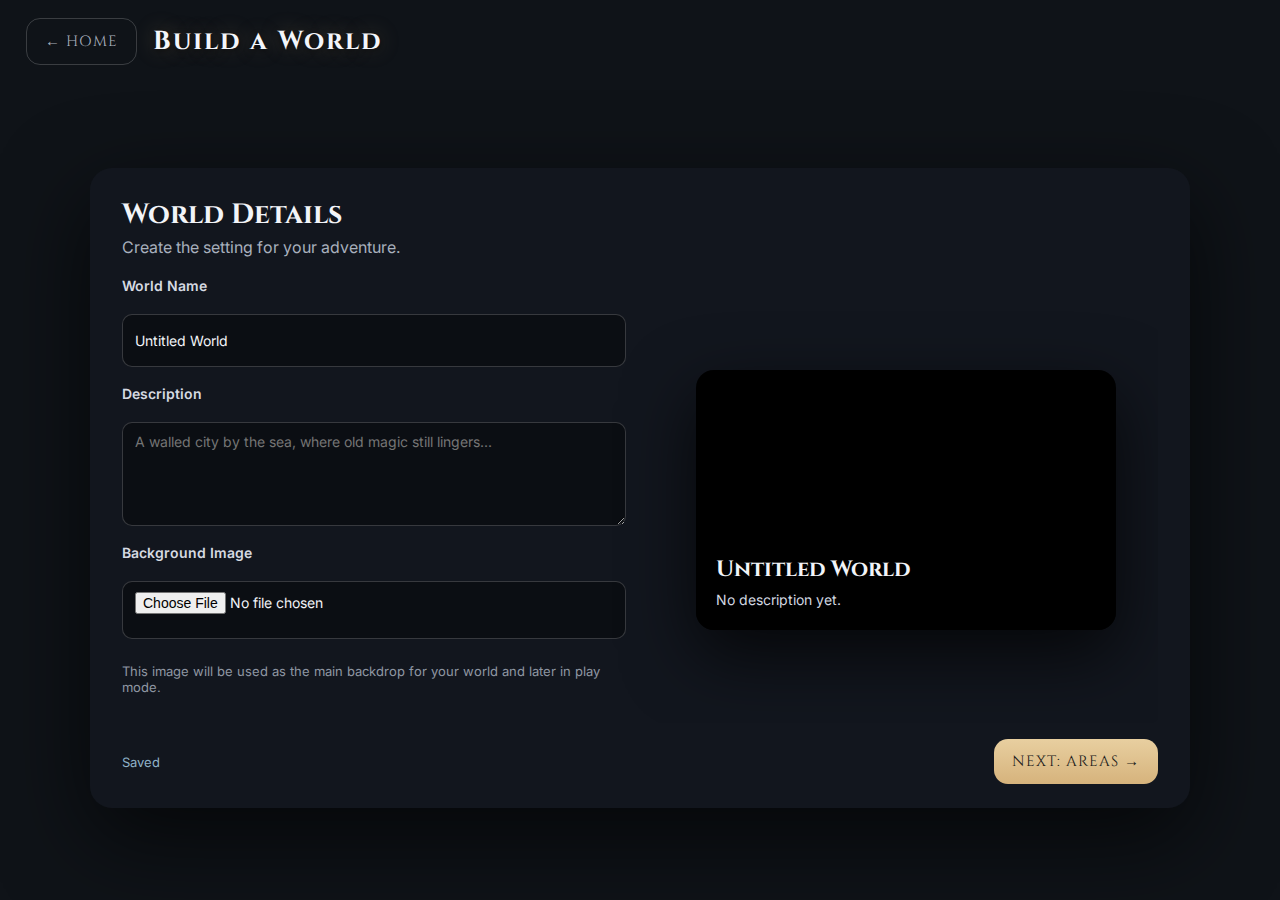
<file: build.html>
<!doctype html>
<html lang="en">
<head>
  <meta charset="utf-8" />
  <meta name="viewport" content="width=device-width, initial-scale=1" />
  <title>Arkana — Build</title>

  <link rel="preconnect" href="https://fonts.googleapis.com">
  <link rel="preconnect" href="https://fonts.gstatic.com" crossorigin>
  <link href="https://fonts.googleapis.com/css2?family=Cinzel:wght@600;700&family=Inter:wght@400;500;600&display=swap" rel="stylesheet">

  <link rel="stylesheet" href="./build.css" />
</head>
<body>

  <header class="topbar">
    <button id="btnBack" class="btn btn-ghost">← Home</button>
    <h1 class="title">Build a World</h1>
  </header>

  <main class="builder-root">

    <!-- Wizard Step: World -->
    <section class="wizard-card" id="stepWorld">

      <div class="wizard-header">
        <h2>World Details</h2>
        <p>Create the setting for your adventure.</p>
      </div>

      <div class="wizard-body">

        <!-- Left: Form -->
        <div class="form-panel">

          <label class="field">
            <span>World Name</span>
            <input id="inputName" type="text" placeholder="The Shattered Realm" />
          </label>

          <label class="field">
            <span>Description</span>
            <textarea id="inputDescription" rows="4"
              placeholder="A walled city by the sea, where old magic still lingers..."></textarea>
          </label>

          <label class="field">
            <span>Background Image</span>
            <input id="inputImage" type="file" accept="image/*" />
          </label>

          <p class="hint">
            This image will be used as the main backdrop for your world and later in play mode.
          </p>

        </div>

        <!-- Right: Preview -->
        <div class="preview-panel">

          <div class="preview-card" id="previewCard">
            <div class="preview-bg" id="previewBg"></div>
            <div class="preview-overlay"></div>

            <div class="preview-content">
              <h3 id="previewName">Untitled World</h3>
              <p id="previewDescription">No description yet.</p>
            </div>
          </div>

        </div>

      </div>

      <div class="wizard-footer">
        <span class="save-indicator" id="saveIndicator">Saved</span>

        <button id="btnNext" class="btn btn-primary">
          Next: Areas →
        </button>
      </div>

    </section>

      <!-- Step 2: Areas -->
  <section class="wizard-card hidden" id="stepAreas">

    <div class="wizard-header">
      <h2>Areas</h2>
      <p>Design the linear flow of your adventure.</p>
    </div>

    <div class="areas-body">

      <!-- Left: Area List -->
      <div class="areas-list-panel">
        <button id="btnAddArea" class="btn btn-secondary full">
          + Add Area
        </button>

        <div id="areasList" class="areas-list"></div>
      </div>


      <!-- Right: Area Editor -->
      <div class="area-editor-panel hidden" id="areaEditor">

        <label class="field">
          <span>Area Name</span>
          <input id="areaName" type="text" />
        </label>

        <label class="field">
          <span>Description</span>
          <textarea id="areaDescription" rows="4"></textarea>
        </label>

        <label class="field">
          <span>Background Image</span>
          <input id="areaImage" type="file" accept="image/*" />
        </label>

        <div class="preview-panel">
          <div class="preview-card small">
            <div class="preview-bg" id="areaPreviewBg"></div>
            <div class="preview-overlay"></div>
            <div class="preview-content">
              <h3 id="areaPreviewName">Untitled Area</h3>
              <p id="areaPreviewDescription">No description yet.</p>
            </div>
          </div>
        </div>

        <button id="btnEditEntities" class="btn btn-primary">
            Edit Entities →
        </button>


      </div>

    </div>

    <div class="wizard-footer">
      <button id="btnBackToWorld" class="btn btn-outline">
        ← Back to World
      </button>
      
    </div>
    </section>

    <!-- Step 3: Entities -->
<section class="wizard-card hidden" id="stepEntities">

  <div class="wizard-header">
    <h2>Entities</h2>
    <p id="entitiesSubtitle">Design encounters for this area.</p>
  </div>

  <div class="entities-body">

    <!-- Left: Entity List -->
    <div class="entities-list-panel">

      <div class="entity-buttons">
        <button id="btnAddNPC" class="btn btn-secondary">+ NPC</button>
        <button id="btnAddEnemy" class="btn btn-secondary">+ Enemy</button>
        <button id="btnAddCheckpoint" class="btn btn-secondary">+ Checkpoint</button>
      </div>

      <div id="entitiesList" class="entities-list"></div>

    </div>

    <!-- Right: Entity Editor (placeholder for now) -->
    <div class="entity-editor-panel hidden" id="entityEditor">
      <p class="hint">Select an entity to edit its details.</p>
    </div>

  </div>

  <div class="wizard-footer">
    <button id="btnBackToAreas" class="btn btn-outline">
      ← Back to Areas
    </button>
  </div>

</section>


  </main>

  <script type="module" src="./js/build.js"></script>
</body>
</html>
</file>
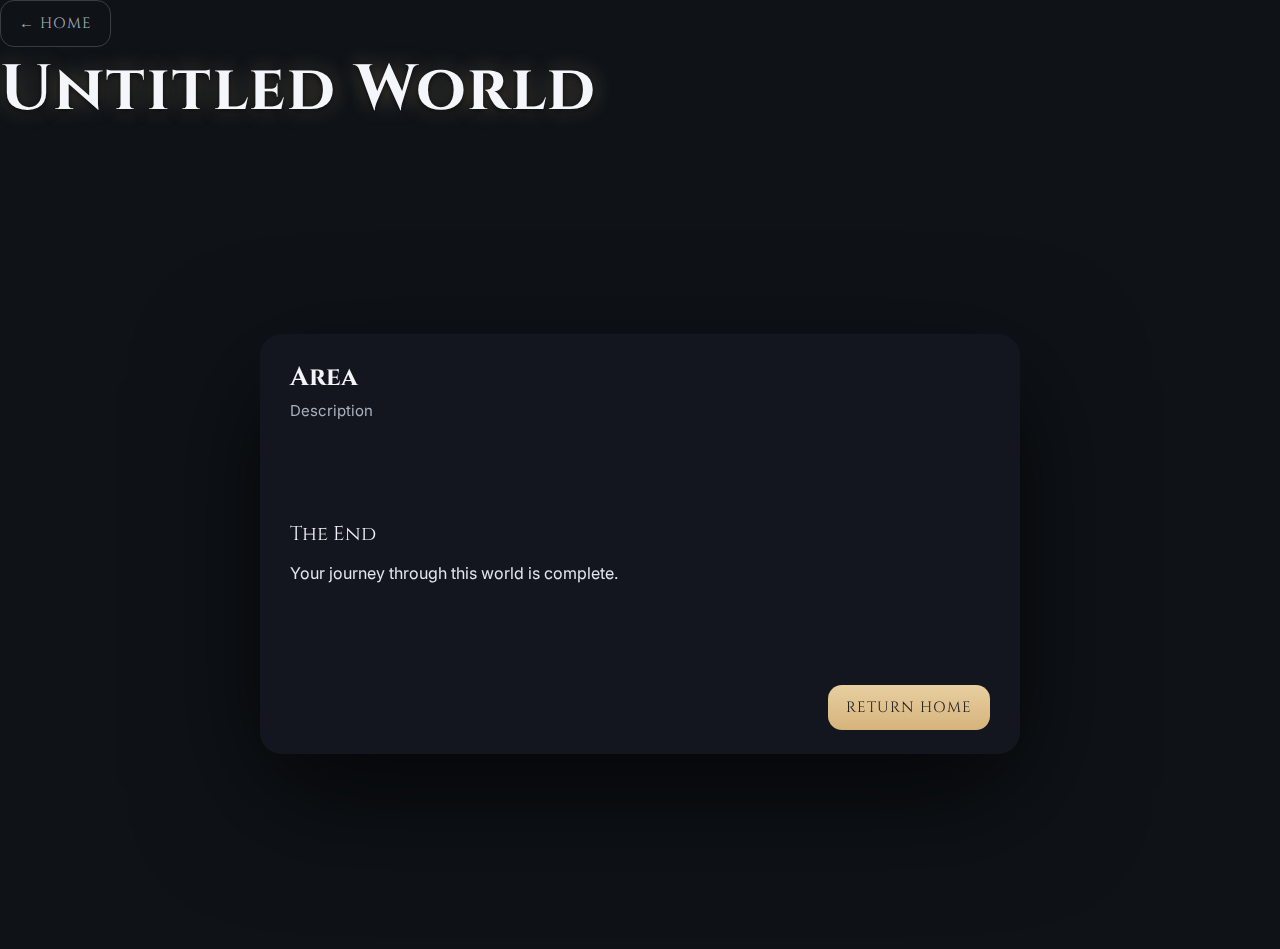
<file: play.html>
<!doctype html>
<html lang="en">
<head>
  <meta charset="utf-8" />
  <meta name="viewport" content="width=device-width, initial-scale=1" />
  <title>Arkana — Play</title>

  <link rel="preconnect" href="https://fonts.googleapis.com">
  <link rel="preconnect" href="https://fonts.gstatic.com" crossorigin>
  <link href="https://fonts.googleapis.com/css2?family=Cinzel:wght@600;700&family=Inter:wght@400;500;600&display=swap" rel="stylesheet">

  <link rel="stylesheet" href="./play.css" />
</head>
<body>

  <header class="topbar">
    <button id="btnHome" class="btn btn-ghost">← Home</button>
    <h1 class="title" id="worldTitle">Arkana</h1>
  </header>

  <main class="play-root">

    <!-- Background -->
    <div class="play-background" id="playBackground"></div>

    <!-- Main Card -->
    <section class="play-card">

      <div class="play-header">
        <h2 id="areaTitle">Area</h2>
        <p id="areaDescription">Description</p>
      </div>

      <div class="play-body" id="playBody">
        <!-- Entity content injected here -->
      </div>

      <div class="play-footer" id="playFooter">
        <!-- Buttons injected here -->
      </div>

    </section>

  </main>

  <script type="module" src="./js/play.js"></script>
</body>
</html>
</file>
<file: build.css>
@import url("./style.css");

/* ---------------- Top Bar ---------------- */

.topbar {
  display: flex;
  align-items: center;
  gap: 16px;
  padding: 18px 26px;
}

.title {
  font-size: 26px;
  margin: 0;
}

/* ---------------- Layout Root ---------------- */

.builder-root {
  min-height: calc(100vh - 90px);
  display: flex;
  justify-content: center;
  align-items: center;
  padding: 20px;
}

/* ---------------- Wizard Card ---------------- */

.wizard-card {
  width: 100%;
  max-width: 1100px;
  height: 640px;

  display: flex;
  flex-direction: column;

  padding: 28px 32px 24px;

  overflow: hidden;   /* anchor scroll system */
}

/* ---------------- Header ---------------- */
.wizard-header p {
  margin: 0 0 20px;
}

/* ---------------- Wizard Body ---------------- */

.wizard-body {
  flex: 1;
  display: grid;
  grid-template-columns: 1fr 1fr;
  gap: 28px;

  min-height: 0;      /* REQUIRED for scroll */
  overflow: hidden;
}

/* ---------------- Form ---------------- */

.form-panel {
  display: grid;
  gap: 18px;
}

.field {
  display: grid;
  gap: 6px;
}

.hint {
  margin: 6px 0 0;
  font-size: 13px;
  color: #8f97a3;
}

/* ---------------- Preview ---------------- */

.preview-panel {
  display: grid;
  place-items: center;
}

.preview-card {
  position: relative;
  width: 100%;
  max-width: 420px;
  height: 260px;
  overflow: hidden;
}

.preview-bg {
  position: absolute;
  inset: 0;
  background-size: cover;
  background-position: center;
  filter: saturate(0.9) contrast(1.05);
}

.preview-overlay {
  position: absolute;
  inset: 0;
  background:
    linear-gradient(180deg, rgba(0,0,0,0.2), rgba(0,0,0,0.85));
}

.preview-content {
  position: absolute;
  inset: 0;
  padding: 20px;
  display: flex;
  flex-direction: column;
  justify-content: flex-end;
  gap: 6px;
}

/* ---------------- Footer ---------------- */

.wizard-footer {
  margin-top: 16px;
  display: flex;
  justify-content: space-between;
  align-items: center;
  flex-shrink: 0;
}

.save-indicator {
  font-size: 13px;
  color: #8fb1c7;
}

/* ---------------- Areas Step ---------------- */

.areas-body {
  flex: 1;
  display: grid;
  grid-template-columns: 0.9fr 1.1fr;
  gap: 26px;

  min-height: 0;
  overflow: hidden;
}

/* Area List */

.areas-list-panel {
  display: flex;
  flex-direction: column;
  gap: 14px;
  height: 100%;
  min-height: 0;
}

.full {
  width: 100%;
}

.areas-list {
  flex: 1;
  min-height: 0;
  overflow-y: auto;
  padding-right: 6px;

  display: grid;
  gap: 12px;
}

.area-card {
  padding: 12px 14px;
  display: grid;
  grid-template-columns: auto 1fr auto;
  gap: 10px;
  cursor: pointer;
  transition: transform 160ms ease, box-shadow 160ms ease, border-color 160ms ease, background 160ms ease;
}

.area-thumb {
  width: 52px;
  height: 52px;
  border-radius: 10px;
  background-size: cover;
  background-position: center;
  box-shadow: inset 0 0 0 1px rgba(255,255,255,0.12);
  position: relative;
  overflow: hidden;
}

.area-thumb::after {
  content: "";
  position: absolute;
  inset: 0;
  background: linear-gradient(135deg, rgba(0,0,0,0.15), rgba(0,0,0,0.35));
}

.area-card:hover {
  transform: translateY(-2px);
  box-shadow: 0 12px 26px rgba(0,0,0,0.35);
}

.area-card.dragging {
  opacity: 0.6;
}

.area-drop-line {
  height: 3px;
  border-radius: 999px;
  background: rgba(214,179,124,0.8);
}

.area-controls {
  display: flex;
  flex-direction: column;
  gap: 6px;
}

.area-controls button {
  font-size: 12px;
  padding: 4px 8px;
}

/* Editor Panel */

.area-editor-panel {
  display: grid;
  gap: 16px;
  height: 100%;
  min-height: 0;
  overflow-y: auto;
  padding-right: 6px;
}

.preview-card.small {
  height: 200px;
}

/* ---------------- Entities Wizard ---------------- */

.entities-body {
  flex: 1;
  display: grid;
  grid-template-columns: 0.9fr 1.1fr;
  gap: 26px;

  min-height: 0;
  overflow: hidden;
}

.entities-list-panel {
  display: flex;
  flex-direction: column;
  gap: 12px;
  height: 100%;
  min-height: 0;
}

.entity-buttons {
  display: flex;
  gap: 8px;
  flex-shrink: 0;
}

#entitiesList {
  flex: 1;
  min-height: 0;
  overflow-y: auto;
  padding-right: 6px;

  display: grid;
  gap: 10px;
}

#entityEditor {
  height: 100%;
  min-height: 0;
  overflow-y: auto;
  padding-right: 6px;
}

.entity-heading {
  display: flex;
  align-items: center;
  gap: 8px;
}

.entity-badge {
  font-size: 11px;
  font-weight: 700;
  letter-spacing: 0.5px;
  text-transform: uppercase;
  padding: 2px 8px;
  border-radius: 999px;
  border: 1px solid rgba(255,255,255,0.2);
  line-height: 1.2;
  white-space: nowrap;
}

.entity-badge-npc {
  background: rgba(143,177,199,0.25);
  color: #cfe2f0;
  border-color: rgba(143,177,199,0.6);
}

.entity-badge-enemy {
  background: rgba(217,83,79,0.2);
  color: #f4b1ae;
  border-color: rgba(217,83,79,0.6);
}

.entity-badge-checkpoint {
  background: rgba(214,179,124,0.25);
  color: #f0dbb3;
  border-color: rgba(214,179,124,0.6);
}

.entity-editor-panel {
  padding: 16px;
  height: 100%;
  min-height: 0;
}

.entity-card {
  transition: transform 160ms ease, box-shadow 160ms ease, border-color 160ms ease, background 160ms ease;
}

.entity-card:hover {
  transform: translateY(-2px);
  box-shadow: 0 12px 26px rgba(0,0,0,0.35);
}

.entity-card.active {
  box-shadow: 0 0 0 1px rgba(214,179,124,0.4), 0 12px 26px rgba(0,0,0,0.35);
}

.entity-card.dragging {
  opacity: 0.6;
}

.entity-drop-line {
  height: 3px;
  border-radius: 999px;
  background: rgba(214,179,124,0.8);
}

.field input,
.field textarea {
  transition: border-color 160ms ease, box-shadow 160ms ease, background 160ms ease;
}

.btn {
  transition: transform 140ms ease, box-shadow 140ms ease, background 140ms ease, filter 140ms ease;
}

.btn:hover:not(:disabled) {
  box-shadow: 0 14px 30px rgba(0,0,0,0.35);
  filter: brightness(1.02);
}

.btn:active:not(:disabled) {
  transform: translateY(1px);
  filter: brightness(0.98);
}

/* Entity Images */

.entity-image-preview {
  width: 100%;
  height: 140px;
  margin-top: 8px;
  border-radius: 12px;
  background-color: rgba(0,0,0,0.4);
  background-size: cover;
  background-position: center;
  box-shadow: inset 0 0 0 1px rgba(255,255,255,0.12);
}

.entity-thumb {
  width: 48px;
  height: 48px;
  border-radius: 10px;
  background-size: cover;
  background-position: center;
  margin-right: 10px;
  flex-shrink: 0;
}

/* ---------------- Utilities ---------------- */

.hidden {
  display: none !important;
}

.fade-out {
  opacity: 0;
  transition: opacity 200ms ease;
}

.fade-in {
  opacity: 1;
  transition: opacity 200ms ease;
}
</file>
<file: play.css>
@import url("./style.css");

/* ---------------- Layout ---------------- */

.play-root {
  min-height: calc(100vh - 90px);
  display: flex;
  justify-content: center;
  align-items: center;
  position: relative;
  overflow: hidden;
}

/* Background */

.play-background {
  position: absolute;
  inset: 0;
  background-size: cover;
  background-position: center;
  filter: blur(6px) brightness(0.6);
  z-index: 0;
}

/* Main Card */

.play-card {
  position: relative;
  z-index: 1;

  width: 100%;
  max-width: 760px;
  min-height: 420px;

  padding: 26px 30px 24px;

  display: flex;
  flex-direction: column;
  gap: 16px;
}

/* Header */

/* Body */

.play-body {
  flex: 1;
  display: flex;
  flex-direction: column;
  justify-content: center;
  gap: 14px;
}

.fade-out {
  opacity: 0;
  transition: opacity 200ms ease;
}

.fade-in {
  opacity: 1;
  transition: opacity 200ms ease;
}

@keyframes enemy-hit {
  0% {
    box-shadow: 0 0 0 rgba(217, 83, 79, 0);
  }
  50% {
    box-shadow: 0 0 10px rgba(217, 83, 79, 0.6);
  }
  100% {
    box-shadow: 0 0 0 rgba(217, 83, 79, 0);
  }
}

@keyframes enemy-shake {
  0% { transform: translateX(0); }
  25% { transform: translateX(-3px); }
  50% { transform: translateX(3px); }
  75% { transform: translateX(-2px); }
  100% { transform: translateX(0); }
}

@keyframes screen-flash {
  0% { opacity: 0; }
  40% { opacity: 1; }
  100% { opacity: 0; }
}

.flash-red {
  animation: enemy-hit 200ms ease;
}

.shake {
  animation: enemy-shake 200ms ease;
}

body::after {
  content: "";
  position: fixed;
  inset: 0;
  background: rgba(90, 10, 10, 0.4);
  opacity: 0;
  pointer-events: none;
}

body.screen-hit::after {
  animation: screen-flash 200ms ease;
}

/* Combat */

.combat-box {
  display: grid;
  gap: 12px;
}

.hp-bar {
  height: 14px;
  background: rgba(0,0,0,0.4);
  border-radius: 10px;
  overflow: hidden;
}

.hp-fill {
  height: 100%;
  background: linear-gradient(90deg, #d9534f, #f0ad4e);
  width: 100%;
}

/* Footer */

.play-footer {
  display: flex;
  justify-content: flex-end;
  gap: 10px;
}
</file>
